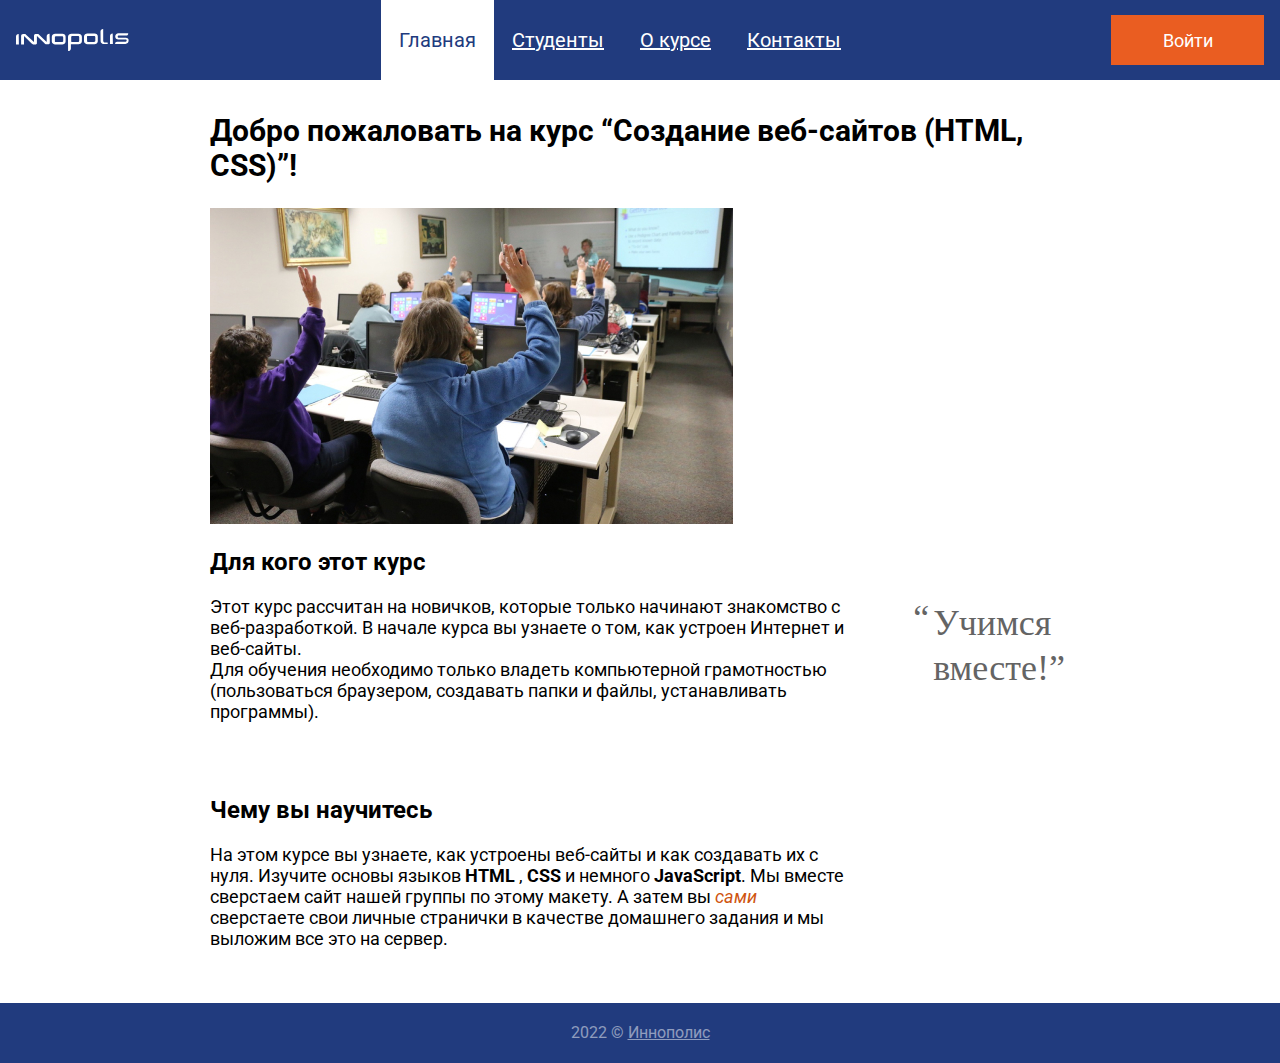
<file: index.html>
<!DOCTYPE html>
<html lang="ru">
<head>
    <meta charset="UTF-8">
    <meta http-equiv="X-UA-Compatible" content="IE=edge">
    <meta name="viewport" content="width=device-width, initial-scale=1.0">
    <title>Сайт группы</title>
    <link rel="stylesheet" href="css/style.css">
    <link rel="preconnect" href="https://fonts.googleapis.com">
    <link rel="preconnect" href="https://fonts.gstatic.com" crossorigin>
    <link href="https://fonts.googleapis.com/css2?family=Roboto:ital,wght@0,400;0,700;1,400&display=swap" rel="stylesheet">
    <script defer src="js/login-popup.js"></script>
</head>
<body class="page">
    <header class="header">
        <img class="site-logo" src="img/logo.svg" alt="Логотип Иннополис">
        <ul class="site-menu">
            <li><a class="menu-link active-link" href="#">Главная</a></li>
            <li><a class="menu-link" href="pages/students.html">Студенты</a></li>
            <li><a class="menu-link" href="pages/about.html">О курсе</a></li>
            <li><a class="menu-link" href="pages/contacts.html">Контакты</a></li>
        </ul>
        <a class="login-button" href="iogin.html">Войти</a>
        <div class="login-popup ">
            <h2 class="login-heading">Войти на сайт</h2>
            <form class="login-form" action="#" method="GET">
                <input class="login-input" name="login" type="email" placeholder="Логин" required="">
                <input class="password-input" name="password" type="password" placeholder="Пароль" required="">
                <button class="popup-button" type="submit">Войти</button>
            </form>
        </div>
    </header>
    <main class="main">
        <h1 class="main-heading">Добро пожаловать на курс “Создание веб-сайтов (HTML, CSS)”!</h1>
        <img class="class-photo" src="img/class.jpg" alt="Фото компьютерного класса" width="523" height="316">
        <h2>Для кого этот курс</h2>
        <div class="intro-wrapper">
            <p class="intro-text">Этот курс рассчитан на новичков, которые только начинают знакомство с веб-разработкой. В начале курса вы узнаете о том, как устроен Интернет и веб-сайты. <br> 
                Для обучения необходимо только владеть компьютерной грамотностью (пользоваться браузером, создавать папки и файлы, устанавливать программы).</p>
                <aside class="intro-aside">
                    <blockquote>Учимся <br>вместе!</blockquote>
                </aside>
            </div>
            <h2>Чему вы научитесь</h2>
            <p class="intro-text">На этом курсе вы узнаете, как устроены веб-сайты и как создавать их с нуля. Изучите основы языков <strong>HTML</strong> , <strong>CSS</strong>  и немного <strong>JavaScript</strong>. Мы вместе сверстаем сайт нашей группы по этому макету. А затем вы <em>сами</em> сверстаете свои личные странички в качестве домашнего задания и мы выложим все это на сервер.</p>
            
        </main>
        <footer class="footer">
            <p class="copywrite">2022 &copy; <a class="innop-link" href="https://innopolis.com/">Иннополис</a></p>
        </footer>
    </body>
    </html>
</file>
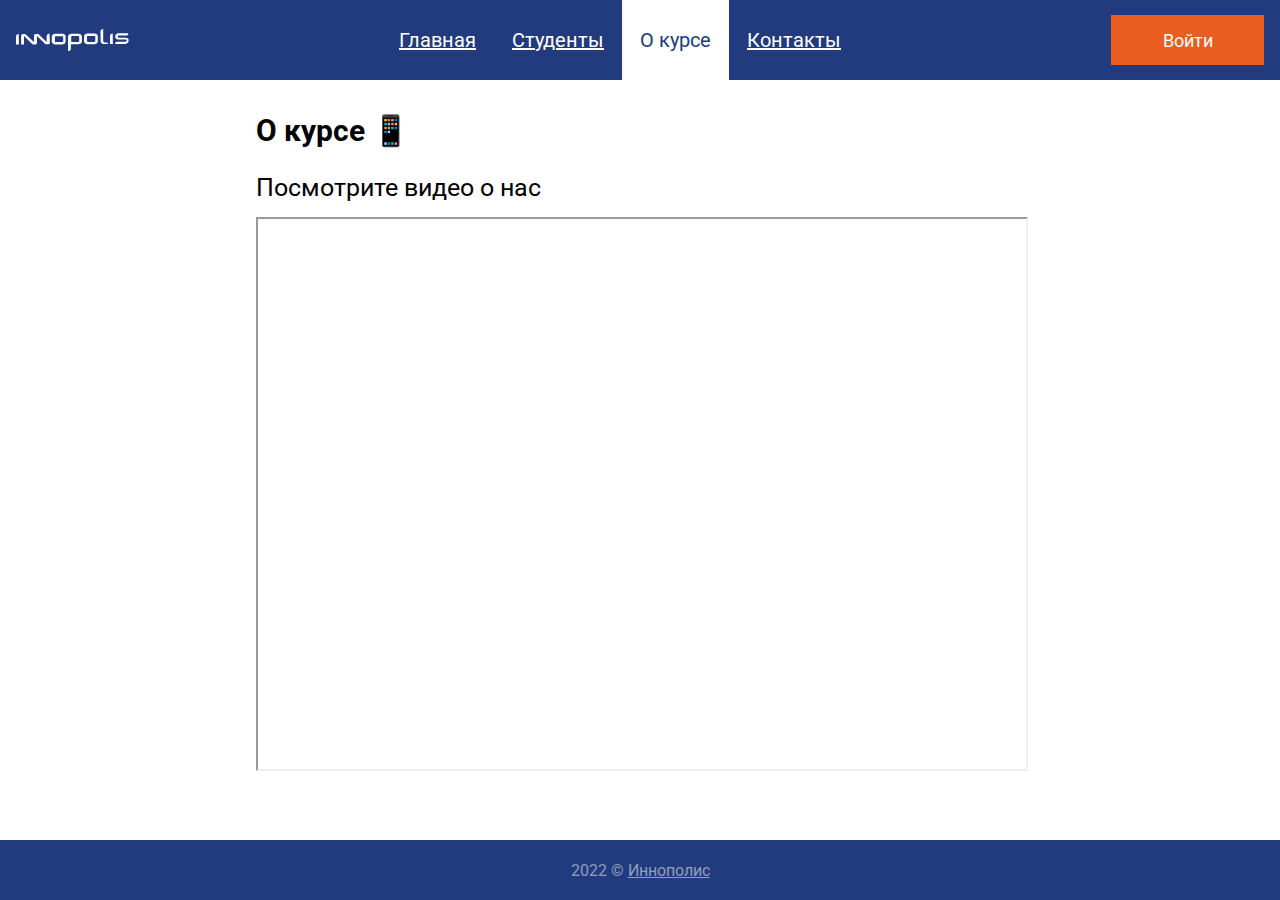
<file: pages/about.html>
<!DOCTYPE html>
<html lang="ru">
<head>
    <meta charset="UTF-8">
    <meta http-equiv="X-UA-Compatible" content="IE=edge">
    <meta name="viewport" content="width=device-width, initial-scale=1.0">
    <title>О курсе - Сайт группы</title>
    <link rel="stylesheet" href="../css/style.css">
    <link rel="preconnect" href="https://fonts.googleapis.com">
    <link rel="preconnect" href="https://fonts.gstatic.com" crossorigin>
    <link href="https://fonts.googleapis.com/css2?family=Roboto:ital,wght@0,400;0,700;1,400&display=swap" rel="stylesheet">
    <script defer src="../js/login-popup.js"></script>
</head>
<body class="page">
    <header class="header">
        <img class="site-logo" src="../img/logo.svg" alt="Логотип Иннополис">
        <ul class="site-menu" >
            <li><a class="menu-link" href="../index.html">Главная</a></li>
            <li><a class="menu-link"  href="students.html">Студенты</a></li>
            <li><a class="menu-link active-link" href="#">О курсе</a></li>
            <li><a class="menu-link" href="contacts.html">Контакты</a></li>
        </ul>
        <a class="login-button" href="iogin.html">Войти</a>
        <div class="login-popup ">
            <h2 class="login-heading">Войти на сайт</h2>
            <form class="login-form" action="#" method="GET">
                <input class="login-input" name="login" type="email" placeholder="Логин" required="">
                <input class="password-input" name="password" type="password" placeholder="Пароль" required="">
                <button class="popup-button" type="submit">Войти</button>
            </form>
        </div>
    </header>
    <main class="main main-about">
        <h1 class="main-heading">О курсе 📱</h1>
        <p class="about-text">Посмотрите видео о нас</p>
        <iframe class="about-video" width="560" height="315" src="https://www.youtube.com/embed/HiFfgmPXsXw" title="YouTube video player"  allow="accelerometer; autoplay; clipboard-write; encrypted-media; gyroscope; picture-in-picture" allowfullscreen></iframe>
    </main>
    <footer class="footer">
        <p class="copywrite">2022 &copy; <a class="innop-link" href="https://innopolis.com/">Иннополис</a></p>
    </footer>
</body>
</html>
</file>
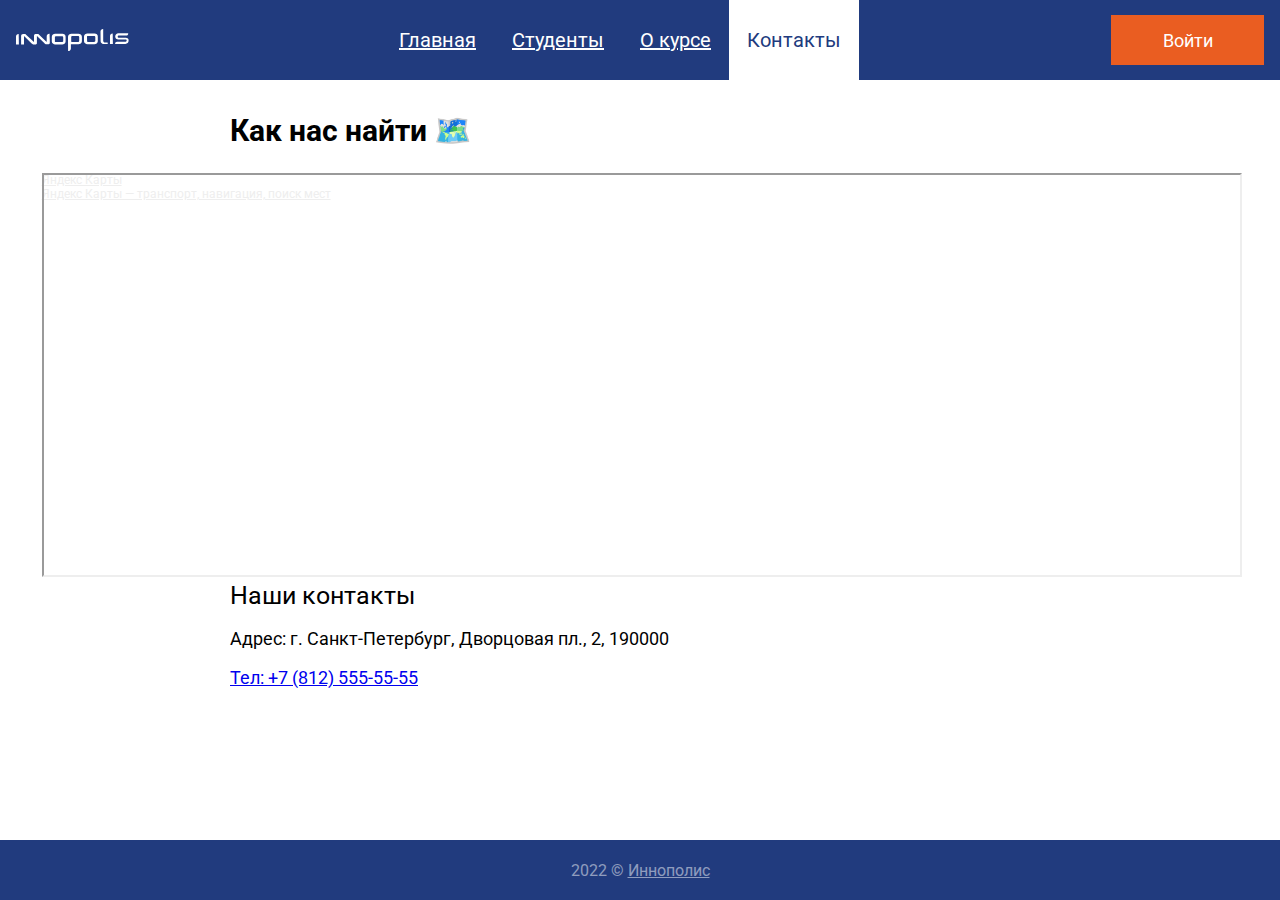
<file: pages/contacts.html>
<!DOCTYPE html>
<html lang="ru">
<head>
    <meta charset="UTF-8">
    <meta http-equiv="X-UA-Compatible" content="IE=edge">
    <meta name="viewport" content="width=device-width, initial-scale=1.0">
    <title>Контакты - Сайт группы</title>
    <link rel="stylesheet" href="../css/style.css">
    <link rel="preconnect" href="https://fonts.googleapis.com">
    <link rel="preconnect" href="https://fonts.gstatic.com" crossorigin>
    <link href="https://fonts.googleapis.com/css2?family=Roboto:ital,wght@0,400;0,700;1,400&display=swap" rel="stylesheet">
    <script defer src="../js/login-popup.js"></script>
</head>
<body class="page">
    <header class="header">
        <img class="site-logo" src="../img/logo.svg" alt="Логотип Иннополис">
        <ul class="site-menu" >
            <li><a class="menu-link" href="../index.html">Главная</a></li>
            <li><a class="menu-link"  href="students.html">Студенты</a></li>
            <li><a class="menu-link" href="about.html">О курсе</a></li>
            <li><a class="menu-link active-link" href="#">Контакты</a></li>
        </ul>
        <a class="login-button" href="iogin.html">Войти</a>
        <div class="login-popup ">
            <h2 class="login-heading">Войти на сайт</h2>
            <form class="login-form" action="#" method="GET">
                <input class="login-input" name="login" type="email" placeholder="Логин" required="">
                <input class="password-input" name="password" type="password" placeholder="Пароль" required="">
                <button class="popup-button" type="submit">Войти</button>
            </form>
        </div>
    </header>
    <main class="main contacts-about">
        <h1 class="main-heading contacts-heading">Как нас найти 🗺️️</h1>
        <div class="contacts-maps" style="position:relative;overflow:hidden;"><a href="https://yandex.ru/maps?utm_medium=mapframe&utm_source=maps" style="color:#eee;font-size:12px;position:absolute;top:0px;">Яндекс Карты</a><a href="https://yandex.ru/maps/?ll=37.676243%2C59.809074&utm_medium=mapframe&utm_source=maps&z=5.62" style="color:#eee;font-size:12px;position:absolute;top:14px;">Яндекс Карты — транспорт, навигация, поиск мест</a><iframe class="yandex-map" src="https://yandex.ru/map-widget/v1/-/CCUZuIU0gD" width="560" height="400" frameborder="1" allowfullscreen="true" style="position:relative;"></iframe></div>
        <h2 class="contacts-text-heading">Наши контакты</h2>
        <address class="contacts-address">
            <p>Адрес: г. Санкт-Петербург, Дворцовая пл., 2, 190000</p> 
            
            <a class="contacts-tel" href="tel:+78125555555"> Тел: +7 (812) 555-55-55</a>
        </address>
    </main>
    <footer class="footer">
        <p class="copywrite">2022 &copy; <a class="innop-link" href="https://innopolis.com/">Иннополис</a></p>
    </footer>
</body>
</html>
</file>
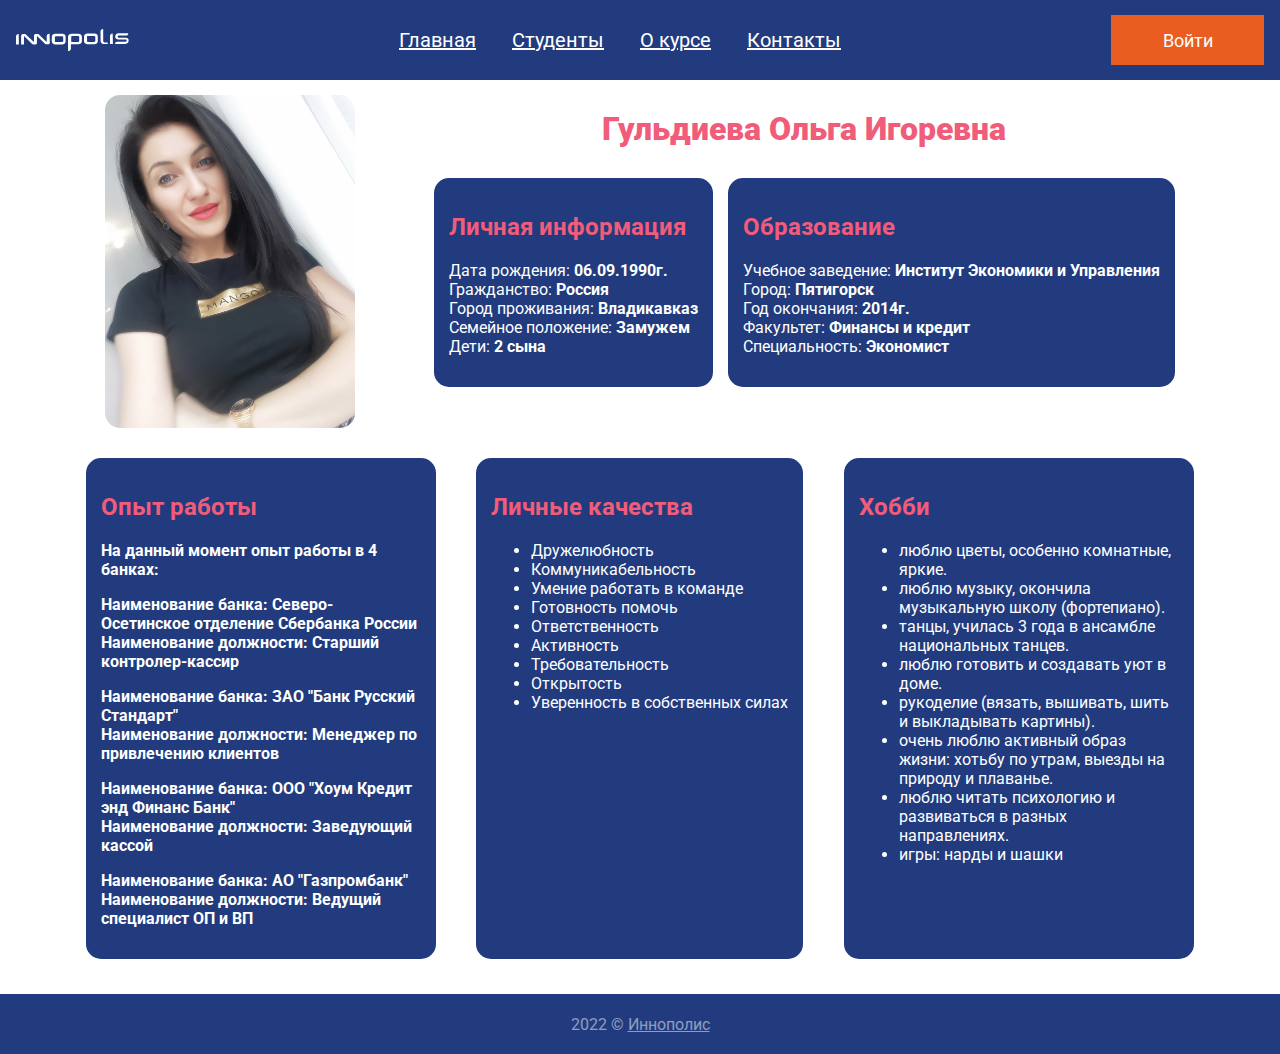
<file: pages/myself.html>
<!DOCTYPE html>
<html lang="ru">
<head>
    <meta charset="UTF-8">
    <meta http-equiv="X-UA-Compatible" content="IE=edge">
    <meta name="viewport" content="width=device-width, initial-scale=1.0">
    <title>Студенты - o себе</title>
    <link rel="stylesheet" href="../css/style.css">
    <link rel="preconnect" href="https://fonts.googleapis.com">
    <link rel="preconnect" href="https://fonts.gstatic.com" crossorigin>
    <link href="https://fonts.googleapis.com/css2?family=Roboto:ital,wght@0,400;0,700;1,400&display=swap" rel="stylesheet">
    <script defer src="../js/login-popup.js"></script>
</head>
<body class="page">
    <header class="header">
        <img class="site-logo" src="../img/logo.svg" alt="Логотип Иннополис">
        <ul class="site-menu" >
            <li><a class="menu-link" href="../index.html">Главная</a></li>
            <li><a class="menu-link" href="students.html">Студенты</a></li>
            <li><a class="menu-link" href="about.html">О курсе</a></li>
            <li><a class="menu-link" href="contacts.html">Контакты</a></li>
        </ul>
        <a class="login-button" href="iogin.html">Войти</a>
        <div class="login-popup ">
            <h2 class="login-heading">Войти на сайт</h2>
            <form class="login-form" action="#" method="GET">
                <input class="login-input" name="login" type="email" placeholder="Логин" required="">
                <input class="password-input" name="password" type="password" placeholder="Пароль" required="">
                <button class="popup-button" type="submit">Войти</button>
            </form>
        </div>
    </header>
    <main class="main main-myself">
        <div class="fon">
            <div class="myself">
                <img class="olga" src="..//img/Оля.jpg" alt="мое фото" width="250">
                <div class="maself1">
                    <h1 class="zag1"><strong>Гульдиева Ольга Игоревна</strong></h1>
                    <div class="maself2">
                        <div class="maself3">
                            <h2 class="zag2">Личная информация</h2>
                            <p class="lichnoye">Дата рождения:<strong> 06.09.1990г.</strong><br>Гражданство: <strong>Россия </strong><br> Город проживания: <strong>Владикавказ</strong><br>Семейное положение: <strong>Замужем</strong><br> Дети: <strong> 2 сына</strong>  </p>
                        </div>
                        <div class="maself4">
                            <h2 class="zag3">Образование</h2>
                            <p class="obrazov">Учебное заведение: <strong>Институт Экономики и Управления</strong><br> Город: <strong>Пятигорск </strong><br>Год окончания: <strong>2014г.</strong><br>Факультет: <strong>Финансы и кредит</strong><br>Специальность: <strong>Экономист</strong></p>
                        </div>
                    </div>
                </div>
            </div> 
            <div class="myself5">
                <div class="opyt">
                    <h2 class="op-rab">Опыт работы</h2>
                    <p class="rabota"><strong> На данный момент опыт работы в 4 банках:</strong></p>
                    <p><strong> Наименование банка: Северо- Осетинское отделение Сбербанка России<br>Наименование должности: Старший контролер-кассир</strong> </p>
                    <p><strong> Наименование банка: ЗАО "Банк Русский Стандарт" <br>Наименование должности:  Менеджер по привлечению клиентов </strong></p>
                    <p><strong> Наименование банка: ООО "Хоум Кредит энд Финанс Банк" <br>Наименование должности: Заведующий кассой </strong></p>
                    <p><strong> Наименование банка:  АО "Газпромбанк" <br>Наименование должности: Ведущий специалист ОП и ВП </strong></p>
                </div>
                <div class="lichn">
                    <h2 class="lichn-ka">Личные качества</h2>
                    <ul>
                        <li>Дружелюбность</li>
                        <li>Коммуникабельность</li>
                        <li>Умение работать в команде</li>
                        <li>Готовность помочь</li>
                        <li>Ответственность</li>
                        <li>Активность</li>
                        <li>Требовательность</li>
                        <li>Открытость</li>
                        <li>Уверенность в собственных силах</li>
                    </ul>
                </div>
                <div class="hobby">
                    <h2 class="hob">Хобби</h2>
                    <ul>
                        <li>люблю цветы, особенно комнатные, яркие.</li>
                        <li>люблю музыку, окончила музыкальную школу (фортепиано).</li>
                        <li>танцы, училась 3 года в ансамбле национальных танцев.</li>
                        <li>люблю готовить и создавать уют в доме.</li>
                        <li>рукоделие (вязать, вышивать, шить и выкладывать картины).</li>
                        <li>очень люблю активный образ жизни: хотьбу по утрам, выезды на природу и плаванье.</li>
                        <li>люблю читать психологию и развиваться в разных направлениях.</li>
                        <li>игры: нарды и шашки</li>
                    </ul>
                </div>
            </div>
        </div>
    </main>
    <footer class="footer">
        <p class="copywrite">2022 &copy; <a class="innop-link" href="https://innopolis.com/">Иннополис</a></p>
    </footer>
</body>
</html>
</file>
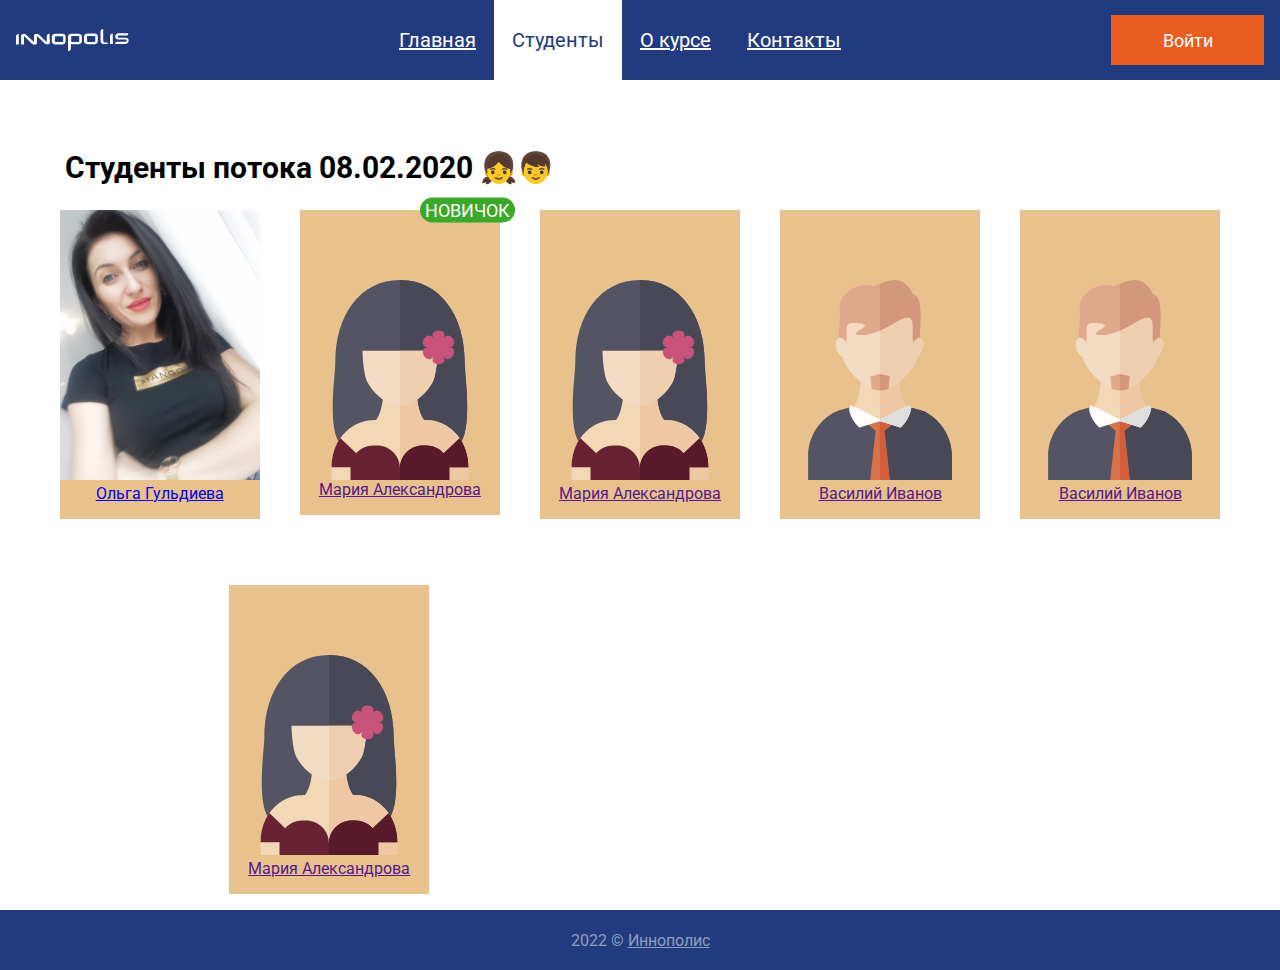
<file: pages/students.html>
<!DOCTYPE html>
<html lang="ru">
<head>
    <meta charset="UTF-8">
    <meta http-equiv="X-UA-Compatible" content="IE=edge">
    <meta name="viewport" content="width=device-width, initial-scale=1.0">
    <title>Студенты - Сайт группы</title>
    <link rel="stylesheet" href="../css/style.css">
    <link rel="preconnect" href="https://fonts.googleapis.com">
    <link rel="preconnect" href="https://fonts.gstatic.com" crossorigin>
    <link href="https://fonts.googleapis.com/css2?family=Roboto:ital,wght@0,400;0,700;1,400&display=swap" rel="stylesheet">
    <script defer src="../js/login-popup.js"></script>
</head>
<body class="page">
    <header class="header student-header">
        <img class="site-logo" src="../img/logo.svg" alt="Логотип Иннополис">
        <ul class="site-menu" >
            <li><a class="menu-link" href="../index.html">Главная</a></li>
            <li><a class="menu-link active-link" href="#">Студенты</a></li>
            <li><a class="menu-link" href="about.html">О курсе</a></li>
            <li><a class="menu-link" href="contacts.html">Контакты</a></li>
        </ul>
        <a class="login-button" href="iogin.html">Войти</a>
        <div class="login-popup ">
            <h2 class="login-heading">Войти на сайт</h2>
            <form class="login-form" action="#" method="GET">
                <input class="login-input" name="login" type="email" placeholder="Логин" required="">
                <input class="password-input" name="password" type="password" placeholder="Пароль" required="">
                <button class="popup-button" type="submit">Войти</button>
            </form>
        </div> 
    </header>
    <main class="main main-students">
        <h1 class="main-heading student-heading">Студенты потока 08.02.2020 👧👦</h1>
        <div class="students">
            <section class="student1">
                <a class="student-link" href="./myself.html">
                    <img class="myphoto" src="../img/Оля.jpg" alt="моя фотография" width="200" height="270" >
                    <p class="student-nameone">Ольга Гульдиева</p>
                </a>
            </section>
            <section class="student2">
                <a class="student-link" href="">
                    <img class="photo-stud2" src="../img/women.svg" alt="Аватар студента" width="200" height="270">
                    <p class="student-nametwo">Мария Александрова</p>
                </a>
                <span class="student-new">Новичок</span>
            </section>
            <section class="student3">
                <a class="student-link" href="" >
                    <img class="photo-stud3"  src="../img/women.svg" alt="Аватар студента" width="200" height="270">
                    <p class="student-namethree">Мария Александрова</p>
                </a> 
            </section>
            <section class="student4">
                <a class="student-link" href="">
                    <img class="photo-stud4" src="../img/man.svg" alt="Аватар студента" width="200" height="270">
                    <p class="student-namefour">Василий Иванов</p>
                </a> 
            </section>
            <section class="student5">
                <a class="student-link" href="">
                    <img class="photo-stud5" src="../img/man.svg" alt="Аватар студента" width="200" height="270">
                    <p class="student-namefive">Василий Иванов</p>
                </a>
            </section>
            <section class="student6">
                <a class="student-link" href="">
                    <img class="photo-stud6" src="../img/women.svg" alt="Аватар студента" width="200" height="270">
                    <p class="student-namesix">Мария Александрова</p>
                </a>
            </section>
        </div>
    </main>
    <footer class="footer">
        <p class="copywrite">2022 &copy; <a class="innop-link" href="https://innopolis.com/">Иннополис</a></p>
    </footer>
</body>
</html>
</file>
<file: css/style.css>
.page {
    display: flex;
    flex-direction: column;
    min-height: 100vh;
    font-family: 'Roboto', sans-serif;
    margin: 0;
}
.popup-backdrop::after {
    content: '';
    position: fixed;
    top: 0px;
    left: 0px;
    height: 100%;
    width: 100%;
    z-index: 0;
    background-color: rgba(0,0,0,0.5);
}

/* HEADER */
.header{
    box-sizing: border-box;
    width: 100%;
    max-width: 1300px;
    margin: 0 auto;
    padding: 0 16px;
    min-height: 80px;
    display: flex;
    flex-wrap: wrap;
    justify-content: space-between;
    align-items: center;
    background-color: rgba(33, 59, 126, 1);
}

.site-logo{
    width: auto;
}



.site-menu {
    align-self: stretch;
    display: flex;
    flex-wrap: wrap;
    list-style: none;
    margin: 0;
    padding: 0;
}
.site-menu > li{
    display: flex;
    min-height: 80px;
}

.menu-link{
    display: flex;
    align-items: center;
    font-family: 'Roboto';
    font-style: normal;
    font-weight: 400;
    font-size: 20px;
    color: rgba(255, 255, 255, 1);
    padding: 0 18px;
    background-color: rgba(33, 59, 126, 1);
    
}
.menu-link:hover {
    color: rgba(33, 59, 126, 1);
    background-color: rgba(255, 255, 255, 1);
    text-decoration: none;
    
}
.login-button{
    display: flex;
    justify-content: center;
    align-items: center;
    width: 153px;
    min-height: 50px;
    font-family: 'Roboto', sans-serif;
    font-style: normal;
    font-weight: 400;
    font-size: 18px;
    color: rgba(255, 255, 255, 1);
    background-color: rgba(234, 93, 33, 1);
    text-decoration: none;
}
/* login-popup */

.login-popup{
    display: none;
     position: fixed;
     z-index: 2;
     top: 20%;
     left: 50%;
     transform: translate(-50%, 0%);
     box-sizing: border-box;
     width: 100%; 
     max-width: 500px;
     min-height: 418px;
     padding: 26px 28px 56px;
     background-color: white;
     border: 1px solid rgba(33, 59, 126, 1);
     box-shadow: 5px 5px 4px 0 rgba(0, 0, 0, 0.25);
}

.login-form{
    display: flex;
    align-items: center;
    flex-direction: column;
}
.login-input::placeholder,
.password-input::placeholder{
    font-family: 'Roboto';
    font-weight: 400;
    font-size: 24px;
    line-height: 28px;
}
.login-form > input{
    width: 100%;
    max-width: 444px;
    min-height: 55px;
    margin-bottom: 56px;
    border: 1px solid #808080;
}

.popup-button{
    font-family: 'Roboto', sans-serif;
    font-weight: 400;
    font-size: 18px;
    display: flex;
    justify-content: center;
    align-items: center;
    width: 153px;
    min-height: 50px;
    text-decoration: none;
    color: #FFFFFF;
    background-color: #fa6113;
    border: none;
}

.login-form > input{
    padding: 0 1em;
}







/* main */
.main{
   box-sizing: border-box;
    width: 100%;
    max-width: 911px;
    margin: 0 auto;
    padding: 0 2vw;
    flex-grow: 1;
    
}
.main-heading{
    font-family: 'Roboto';
    font-style: normal;
    max-width: 911px;
    font-weight: 700;
    font-size: 30px;
    line-height: 35px;
    margin-top: 33px;
}

.class-photo{
    object-fit: cover;
    width: 100%;
    max-width: 523px;
    height: 316px;
}
.intro-wrapper{
    box-sizing: border-box;
    display: flex;
    flex-wrap: wrap;
    max-width: 911px;
    justify-content: space-between;
}
.intro-text{
    margin: 0px;
    width: 100%;
    max-width: 634px;
    font-family: 'Roboto', sans-serif;
    font-style: normal;
    font-weight: 400;
    font-size: 18px;
    line-height: 21px;
    margin-bottom: 54px;

}

.intro-aside{
    color:rgba(100, 100, 100, 1);
    font-family: 'Lobster';
    font-style: normal;
    font-weight: 400;
    font-size: 36px;
    line-height: 45px;
    margin: 5px;
}
.intro-aside > blockquote{
    margin: 0px;
    position: relative;
}
.intro-aside > blockquote::before{
    content: '\201C';
    position: absolute;
    left: -20px;
    top: -5px;
}
.intro-aside > blockquote::after{
    content: '\201D';
    top: 0px;
    right: 1px;
}
.intro-text > strong{
    font-weight: 700;
}

.intro-text > em{
    color:rgba(207, 85, 16, 1) ;
    font-style: italic;
    
}





/* STUDENTS */
.student-header{
 margin-bottom: 37px;
}

.main-students{
    max-width: 1202px;
}
.student-heading{
    max-width: 1202px;
    margin: 0 auto;
    margin-bottom: 24px;
    box-sizing: border-box;
}



.students{
    box-sizing: border-box;
    display: flex;
    flex-wrap: wrap;
    max-width: 1202px;
    gap: 50px;
    
    
}

.student1{
    display: flex;
    flex-direction: column;
    align-items: center;
    box-sizing: border-box;
    width: 200px;
    flex: 1 1 0;
    margin-right: -23px;
    margin-left: -23px;
    

}

.student2{
    position: relative;
    display: flex;
    flex-direction: column;
    align-items: center;
    box-sizing: border-box;
    width: 200px;
    flex: 1 1 0;
    margin-right: -23px;
    margin-left: -23px;
   
   

}
.photo-stud2{
    display: flex;
   
    object-position: bottom;
    object-fit: contain;
    min-height: 270px;
}
.student3{
    display: flex;
    flex-direction: column;
    align-items: center;
    box-sizing: border-box;
    width: 200px;
    flex: 1 1 0;
    margin-right: -23px;
    margin-left: -23px;
    
    
    

}
.photo-stud3{
    object-position: bottom;
    object-fit: contain;
    min-height: 270px;
}
.student4{
    display: flex;
    flex-direction: column;
    align-items: center;
    box-sizing: border-box;
    width: 200px;
    flex: 1 1 0;
    margin-right: -23px;
    margin-left: -23px;
    
    

}
.photo-stud4{
    object-position: bottom;
    object-fit: contain;
    min-height: 270px;
}
.student5{
    display: flex;
    flex-direction: column;
    align-items: center;
    box-sizing: border-box;
    width: 200px;
    flex: 1 1 0;
    margin-right: -23px;
    margin-left: -23px;
   
    

}
.photo-stud5{
    object-position: bottom;
    object-fit: contain;
    min-height: 270px;
}
.student6{
    display: flex;
    flex-direction: column;
    align-items: center;
    box-sizing: border-box;
    width: 200px;
    flex: 1 1 0;
    margin-right: -23px;
   margin-left: -23px;
  

}
.photo-stud6{
    object-position: bottom;
    object-fit: contain;
    min-height: 270px;
}
.student-link{
    background-color: rgb(233, 193, 141);
    /*outline: 1px solid black;*/
}

.myphoto{
    margin-top: 0px;
    width: 200px;
    height: 270px;
}


.student-nameone,
.student-nametwo,
.student-namethree,
.student-namefour,
.student-namefive,
.student-namesix{
    margin: 0;
    margin-bottom: 1em;
    display: block;
    text-align: center;
}


@media (min-width: 1150px) {
    .student1,
    .student2,
    .student3,
    .student4,
    .student5,
    .student6{
        max-width: calc(100% / 2);
        margin-bottom: 1em;
     
    }
}
.student-new{
    position: absolute;
    top: 0px;
    transform: translateY(-50%);
    right: 3px;
    display: flex;
    padding: 2px 5px;
    border-radius: 20px;
    background-color: #3AA828;
    color: #FFFFFF;
    text-transform: uppercase;
    font-family: 'Roboto';
    font-style: normal;
    font-weight: 400;
    font-size: 18px;
    line-height: 21px;
}





/* About */
.main-about{
    max-width: 820px;
}
.main-heading{
    margin-top: 33px;
    margin-bottom: 25px;
}
.about-text{
    font-family: 'Roboto';
    font-style: normal;
    font-weight: 400;
    font-size: 25px;
    line-height: 29px;
    margin-bottom: 15px;
}
.about-video{
    width: 100%;
    min-height: 550px;
    max-width: 820px;
}



/* contacts*/
.contacts-about{
    max-width: 100%;
}
.contacts-heading{
    max-width: 820px;
    margin-top: 33px;
    margin-left: auto;
    margin-right: auto;
    margin-bottom: 25px;

}



.contacts-text-heading{
    max-width: 820px;
    margin: 0 auto;
    margin-bottom: 10px;
    font-family: 'Roboto';
    font-style: normal;
    font-weight: 400;
    font-size: 25px;
    line-height: 29px;
    
}
.contacts-maps{
    box-sizing: border-box;
    width: 100%;
    max-width: 1300px;
    margin-bottom: 15px;
    margin: 0 auto;
    padding: 0 16px;
}

.yandex-map{
    width: 100%;
}
.contacts-address{
    max-width: 820px;
    font-family: 'Roboto';
    font-style: normal;
    font-weight: 400;
    font-size: 18px;
    line-height: 21px;
    margin: 0 auto;
}
.contacts-tel{
    max-width: 820px;
    font-family: 'Roboto';
    font-style: normal;
    font-weight: 400;
    font-size: 18px;
    line-height: 21px;
    margin: 0 auto;
}


/*.myself*/
.main-myself{
    box-sizing: border-box;
    width: 100%;
    max-width: 1200px;
    margin: 0 auto;
    

}

.myself{
    box-sizing: border-box;
    display: flex;
    flex-direction: row;
    flex-wrap: wrap;
    width: 100%;
    max-width: 1200px;
    margin: 15px auto;
    justify-content: space-around;
    
}
.olga{
    box-sizing: border-box;
    display: flex;
    flex-direction: row;
    flex-wrap: wrap;
    border: 5px;
    border-color:rgba(33, 59, 126, 1); 
    background-color:rgba(33, 59, 126, 1);
    border-radius: 15px;
}
.maself1{
    box-sizing: border-box;
    display: block;
    flex-direction: column;
    flex-wrap: wrap;
    max-width: 1000px;
    justify-content: center;

}
.zag1{
    box-sizing: border-box;
    display: flex;
    justify-content: center;
    align-items: center;
    max-width: 1000px;
    margin: 15px auto;
    color: rgb(240, 92, 121);
   
  
}
.zag2, 
.zag3,
.op-rab,
.lichn-ka,
.hob{
    color: rgb(240, 92, 121); 
}
.maself2{
    box-sizing: border-box;
    display: flex;
    flex-direction: row;
    flex-wrap: wrap;
    justify-content: space-between;
    gap: 15px;

}
.maself3{
    box-sizing: border-box;
    display: block;
    flex-direction: column;
    flex-wrap: wrap;
    padding: 15px;
    background-color:  rgba(33, 59, 126, 1);
    color: rgba(255, 255, 255, 1);
    border-radius: 15px;
    margin: 15px auto;
  
}

.maself4{
    box-sizing: border-box;
    display: block;
    flex-direction: column;
    flex-wrap: wrap;
    padding: 15px;
    background-color:  rgba(33, 59, 126, 1);
    color: rgba(255, 255, 255, 1);
    border-radius: 15px;
    margin: 15px auto;
}

.myself5{
    box-sizing: border-box;
    display: flex;
    flex-wrap: wrap;
    justify-content: space-between;
  margin-bottom: 20px;

}
.opyt{
    box-sizing: border-box;
    display: block;
    flex-direction: column;
    max-width: 350px;
    padding: 15px;
    background-color:  rgba(33, 59, 126, 1);
    color: rgba(255, 255, 255, 1);
    border-radius: 15px;
    margin: 15px auto;
    

}
.lichn{
    box-sizing: border-box;
    display: block;
    flex-direction: column;
    padding: 15px;
    background-color:  rgba(33, 59, 126, 1);
    color: rgba(255, 255, 255, 1);
    border-radius: 15px;
    margin: 15px auto;
}
.hobby{
    box-sizing: border-box;
    display: block;
    flex-direction: column;
    max-width: 350px;
    padding: 15px;
    background-color:  rgba(33, 59, 126, 1);
    color: rgba(255, 255, 255, 1);
    border-radius: 15px;
    margin: 15px auto;
}

@media (max-width: 1080px) {
    .maself1{
        justify-content: center;
        gap: 1em;
        width: 100%;
    }
   .zag1{
    justify-content: center;
    align-items: center;
    margin: auto;
   }
    .intro-aside{
        margin: auto;
    }
}


/* footer */
.footer{
    box-sizing: border-box;
    width: 100%;
    max-width: 1300px;
    margin: 0 auto;
    padding: 0 16px;
    min-height: 60px;
    display: flex;
    flex-wrap: wrap;
    justify-content: center;
    align-items: center;
    background-color: rgba(33, 59, 126, 1);
}

.copywrite{
    flex-wrap: wrap;
    color:rgba(255, 255, 255, 0.5);
}

.innop-link{
    flex-wrap: wrap;
    color:rgba(255, 255, 255, 0.5);
}


/* Respansive */

@media (max-width: 630px) {
    .header{
        justify-content: center;
        padding: 1em 16px;
        gap: 1em;
    }
    .site-logo{
        width: 100%;
        min-height: 80px;
    }
    .site-menu{
        justify-content: center;
    }
}



/* jc */
.active-link {
    color: rgba(33, 59, 126, 1);
    background-color: rgba(255, 255, 255, 1);
    text-decoration: none;
}
.show-popup{
    display: block;
}

.login-input:invalid {
    outline: 5px solid red;

}
</file>
